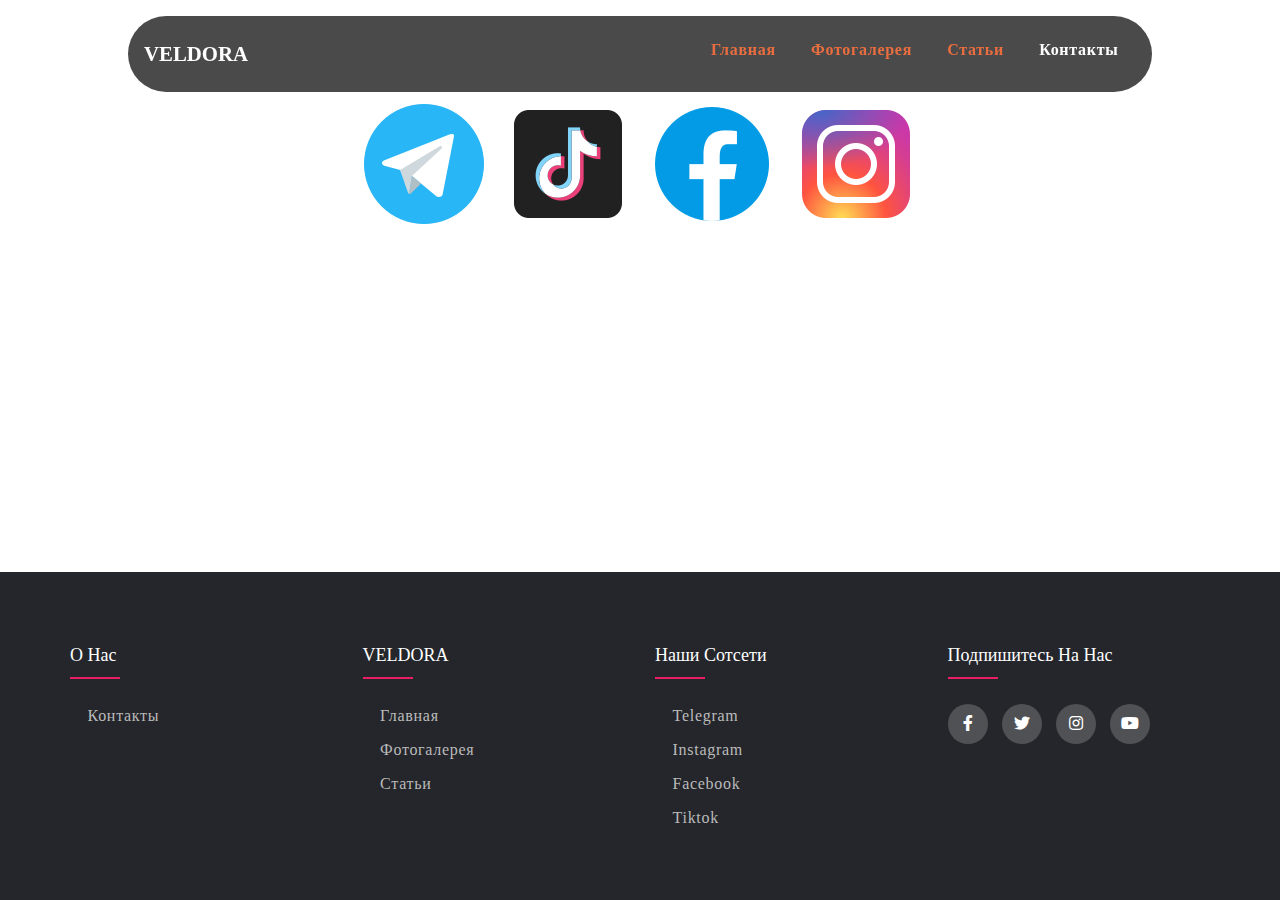
<file: контакты.html>
<!DOCTYPE html>
<html lang="en">
<head>
    <meta charset="UTF-8">
    <meta name="viewport" content="width=device-width, initial-scale=1.0">
    <title>Контакты</title>
    <link rel="stylesheet" href="style.css">
    <link rel="stylesheet" type="text/css" href="https://cdnjs.cloudflare.com/ajax/libs/font-awesome/5.15.1/css/all.min.css">
    <style>

.wrapper{
    overflow: hidden;
    display: flex;
    flex-direction: column;
    min-height: 100vh;
}

.footer{
    margin-top: auto;
}

.icons {
    display: flex;
    justify-content: center; /* Центрируем содержимое по горизонтали */
}

.tag:hover {
    opacity: 0.7; 
}

.tagi:hover {
    opacity: 0.7; 
}

.tagii:hover {
    opacity: 0.7; 
}

.tagiii:hover {
    opacity: 0.7; 
}

    </style>
</head>
<body>
<div class="wrapper">
    <header>
        <nav>
            <div class="logo">
                <a href="#">VELDORA</a>
            </div>
            <input type="checkbox" id="click">
            <label for="click" class="mainicon">
                <div class="menu">
                    <i class="bi bi-list"></i>
                </div>
            </label>
            <ul>
                <li><a href="index.html" >Главная</a></li>
                <li><a href="Фотогалерея.html">Фотогалерея</a></li>
                <li><a href="статьи.html">Статьи</a></li>
                <li><a href="контакты.html" class="active">Контакты</a></li>
            </ul>
        </nav>
    </header>
    
    <div class="icons">
    <div class="tag"><a href="https://t.me/narmetov_sh"><img src="img/тг.png"></a></div>
    <div class="tagi"><a href="https://www.tiktok.com/@dazay365?_t=8ljbePpJT6b"><img src="img/тт.png"></a></div>
    <div class="tagii"><a href="https://www.facebook.com/profile.php?id=100062989900560"><img src="img/facebook.png"></a></div>
    <div class="tagiii"><a href="https://www.instagram.com/narmetov_sh_?igsh=MXQ3MTQ2cnBoZDhzbA%3D%3D&utm_source=qr"><img src="img/instagram.png"></a></div>
    </div>

    <footer class="footer">
        <div class="container">
            <div class="row">
 
                <div class="footer-col">
                    <h4>О нас</h4>
                    <ul>
                        <li><a href="контакты.html">Контакты</a></li>
                    </ul>
                </div>
             
                <div class="footer-col">
                    <h4>VELDORA</h4>
                    <ul>
                        <li><a href="index.html">Главная</a></li>
                        <li><a href="Фотогалерея.html">Фотогалерея</a></li>
                        <li><a href="статьи.html">Статьи</a></li>
                    </ul>
                </div>
                <div class="footer-col">
                    <h4>Наши сотсети</h4>
                    <ul>
                        <li><a href="https://t.me/narmetov_sh">Telegram</a></li>
                        <li><a href="https://www.instagram.com/narmetov_sh_?igsh=MXQ3MTQ2cnBoZDhzbA%3D%3D&utm_source=qr">Instagram</a></li>
                        <li><a href="https://www.facebook.com/profile.php?id=100062989900560">facebook</a></li>
                        <li><a href="https://www.tiktok.com/@dazay365?_t=8ljbePpJT6b">tiktok</a></li>
                    </ul>
                </div>
                <div class="footer-col">
                    <h4>Подпишитесь на нас</h4>
                    <div class="social-links">
                        <a href="https://www.facebook.com/profile.php?id=100062989900560"><i class="fab fa-facebook-f"></i></a>
                        <a href="https://twitter.com/SahzodN93457"><i class="fab fa-twitter"></i></a>
                        <a href="https://www.instagram.com/narmetov_sh_?igsh=MXQ3MTQ2cnBoZDhzbA%3D%3D&utm_source=qr"><i class="fab fa-instagram"></i></a>
                        <a href=https://www.youtube.com/@ShahNarmetov><i class="fab fa-youtube"></i></a>
                    </div>
                </div>
            </div>
        </div>
   </footer>
</div>
</body>
</html>
</file>
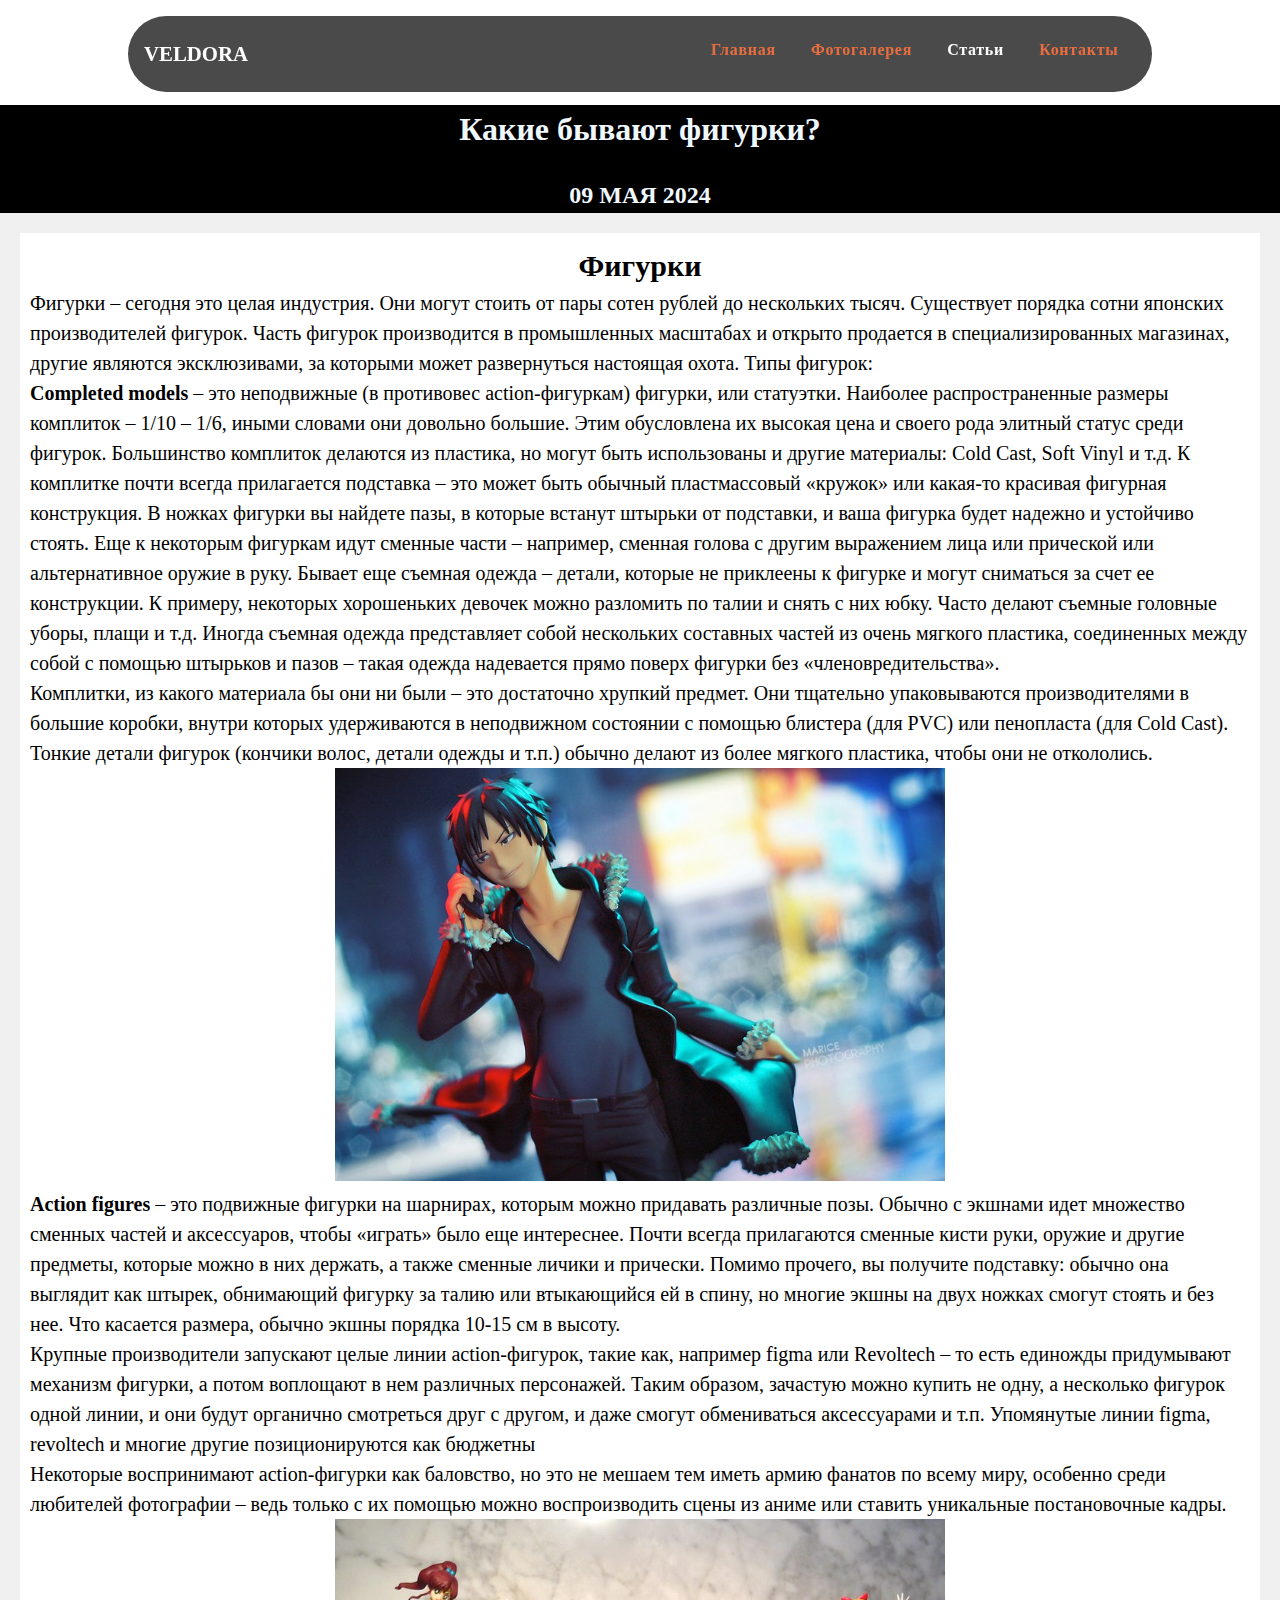
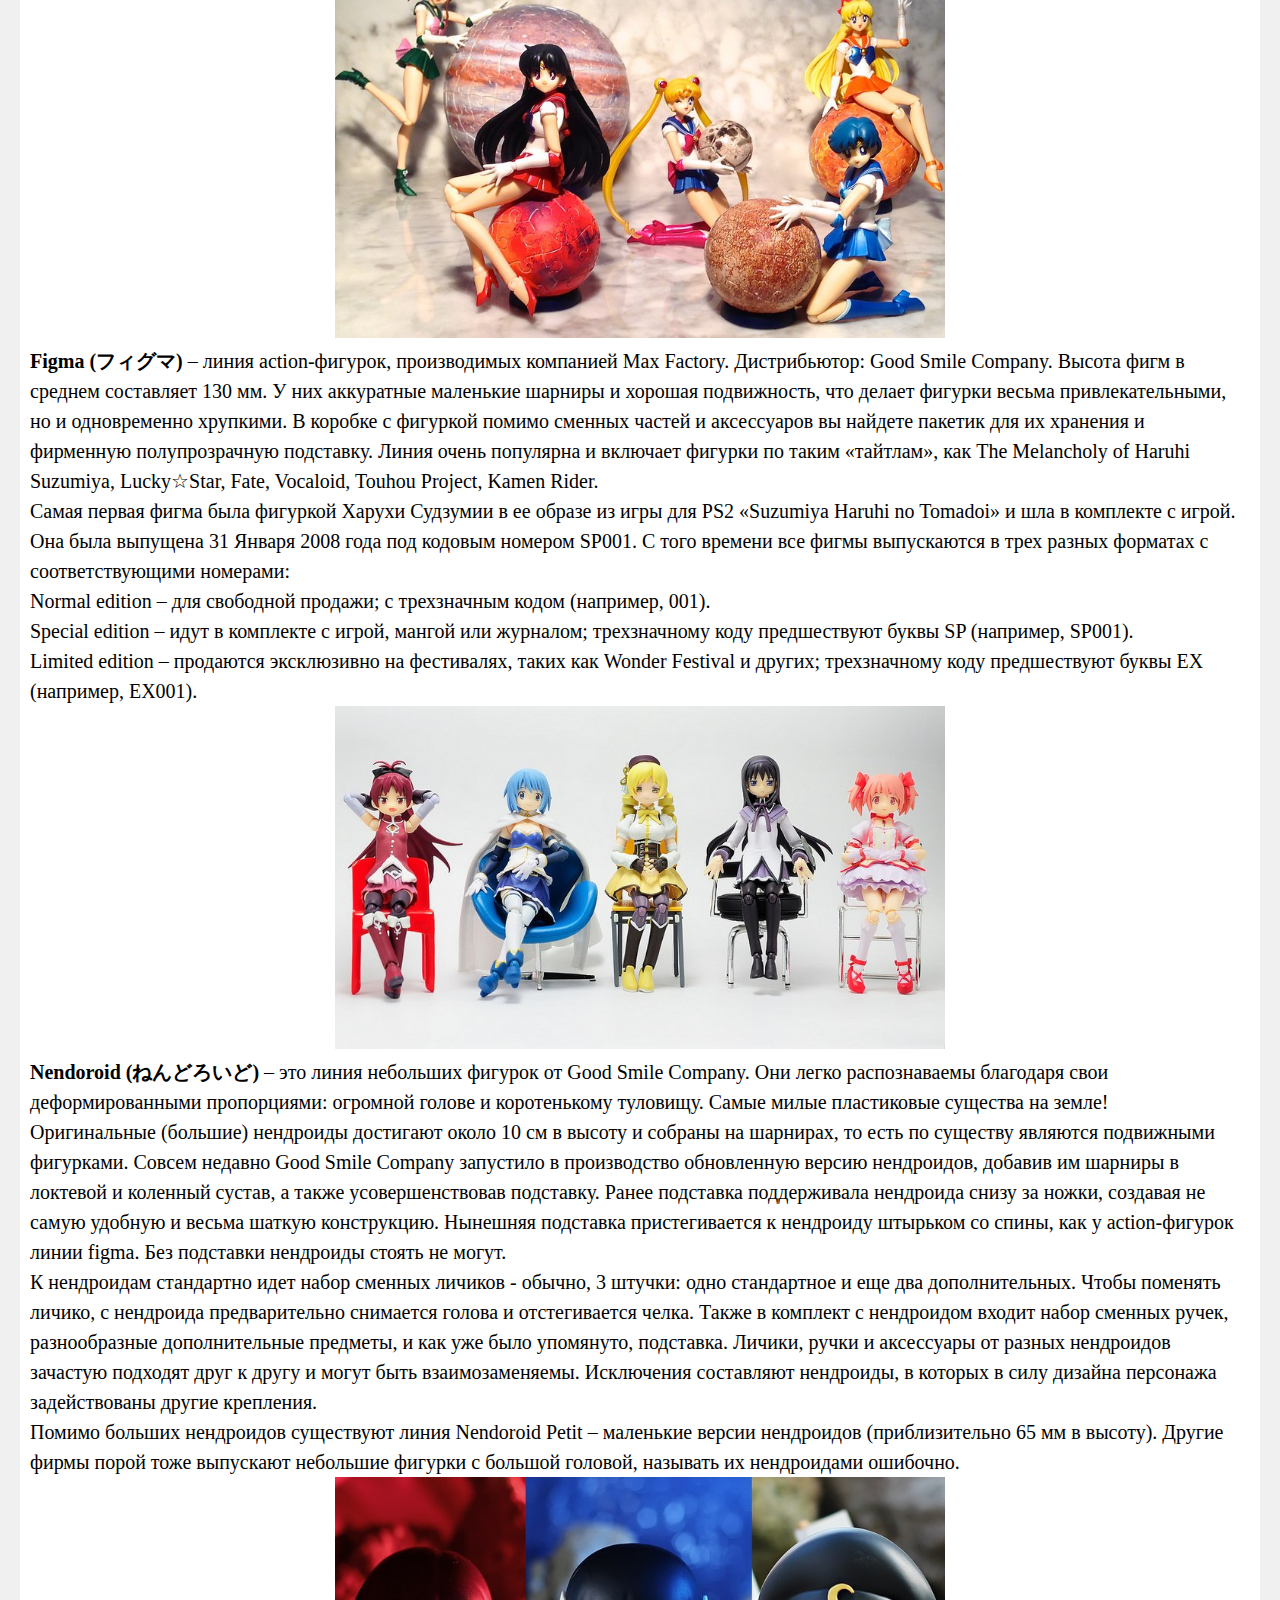
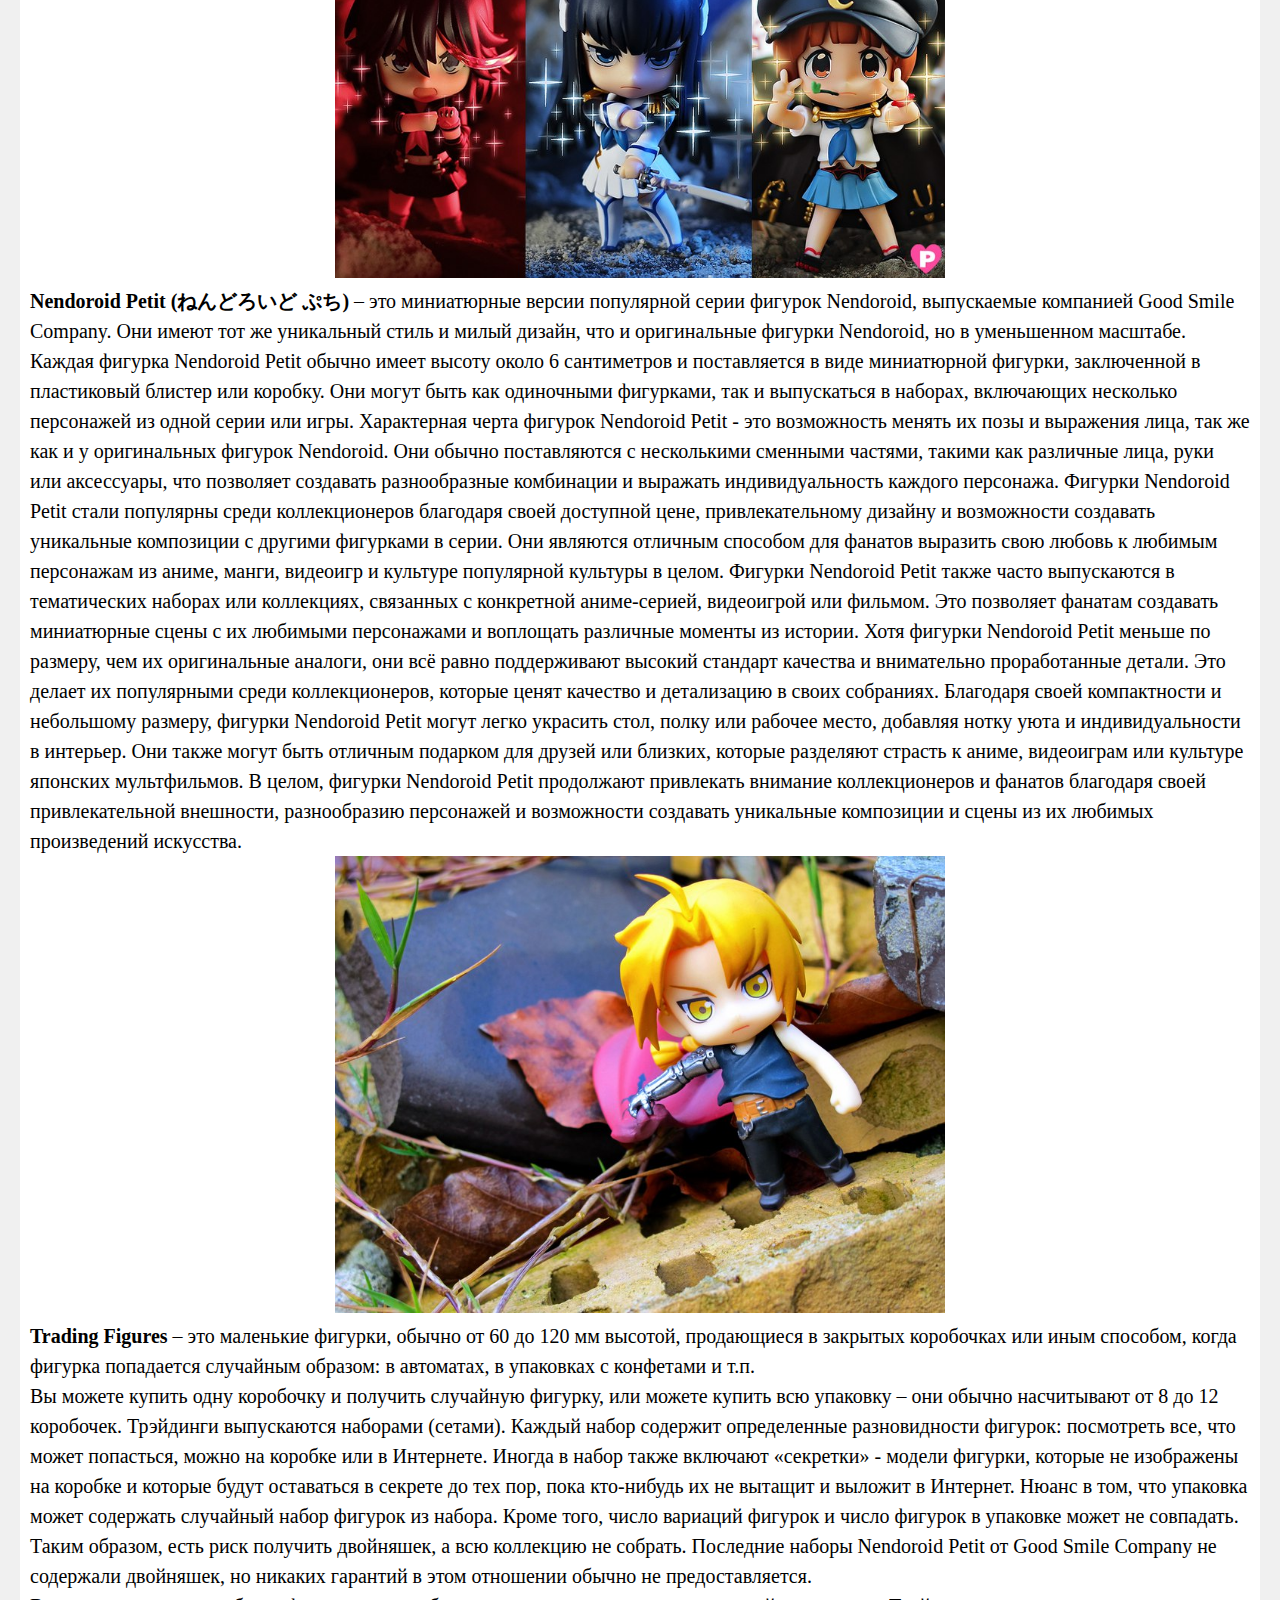
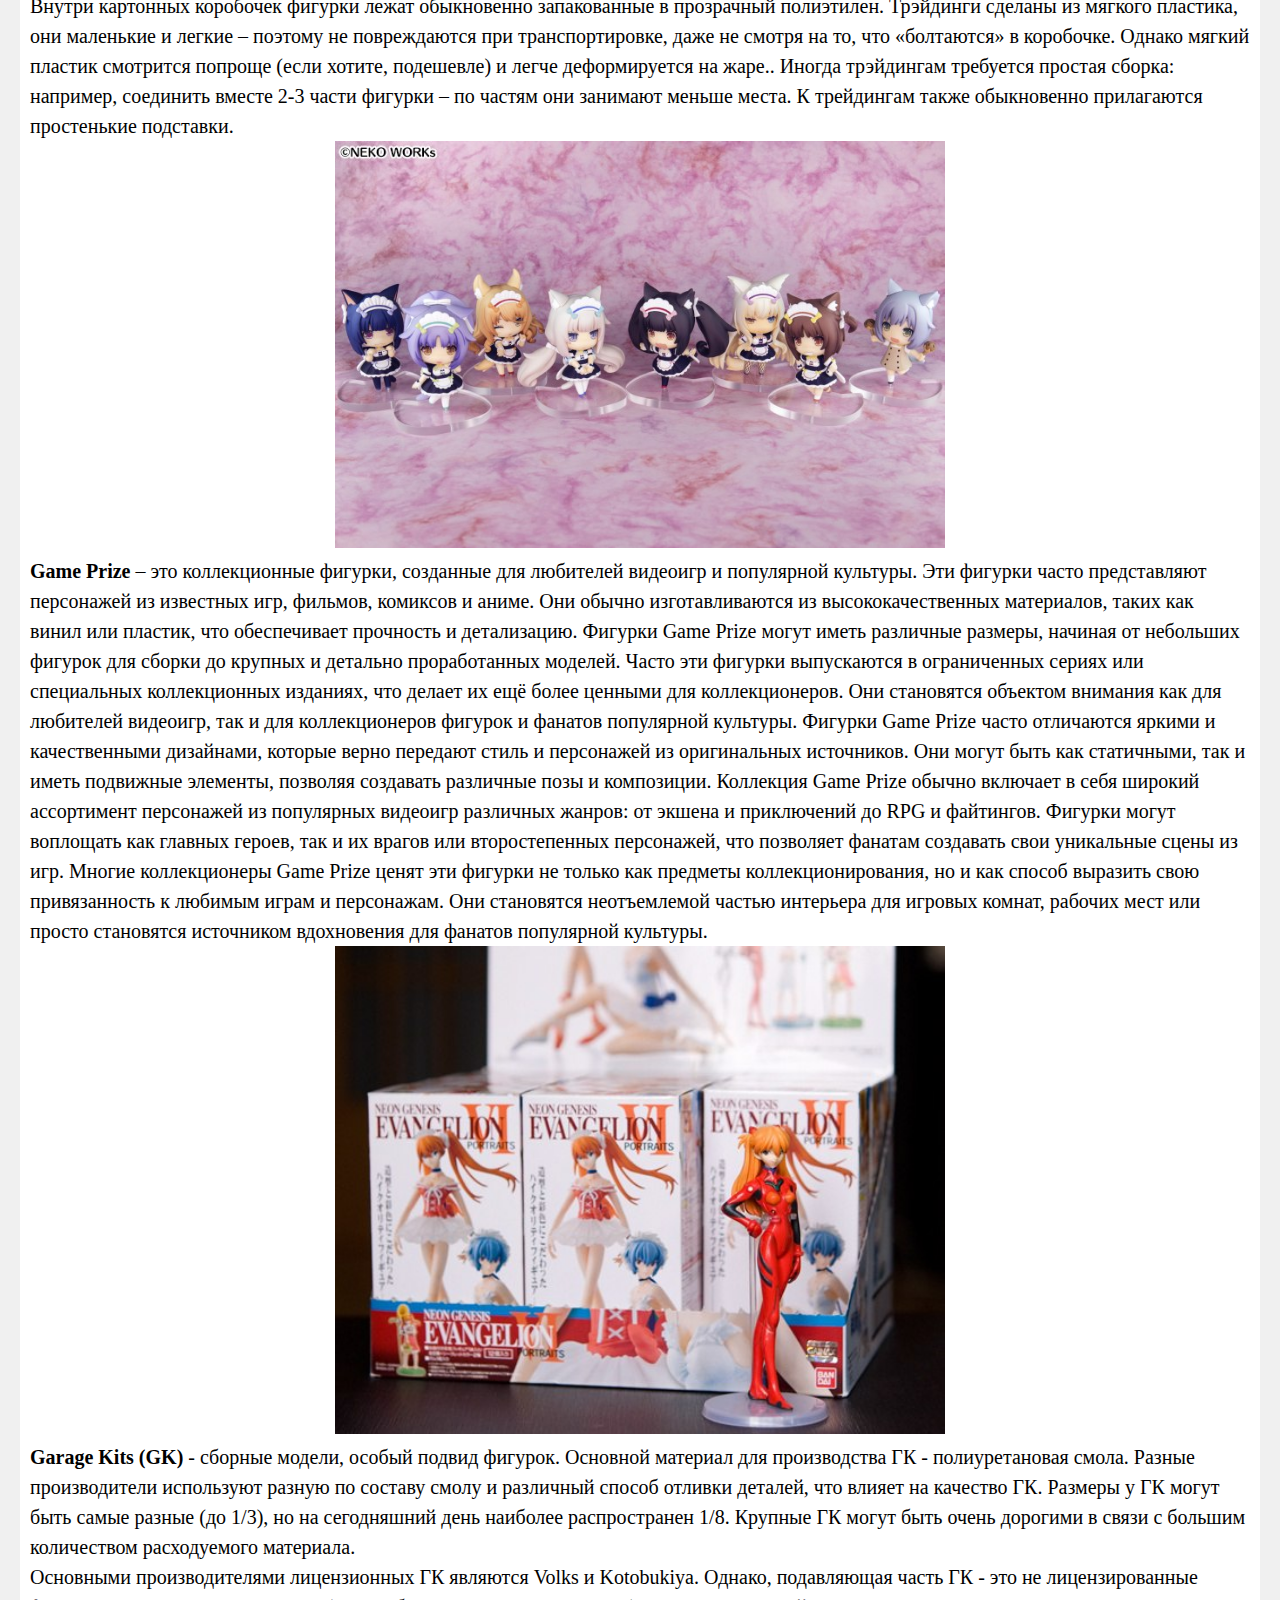
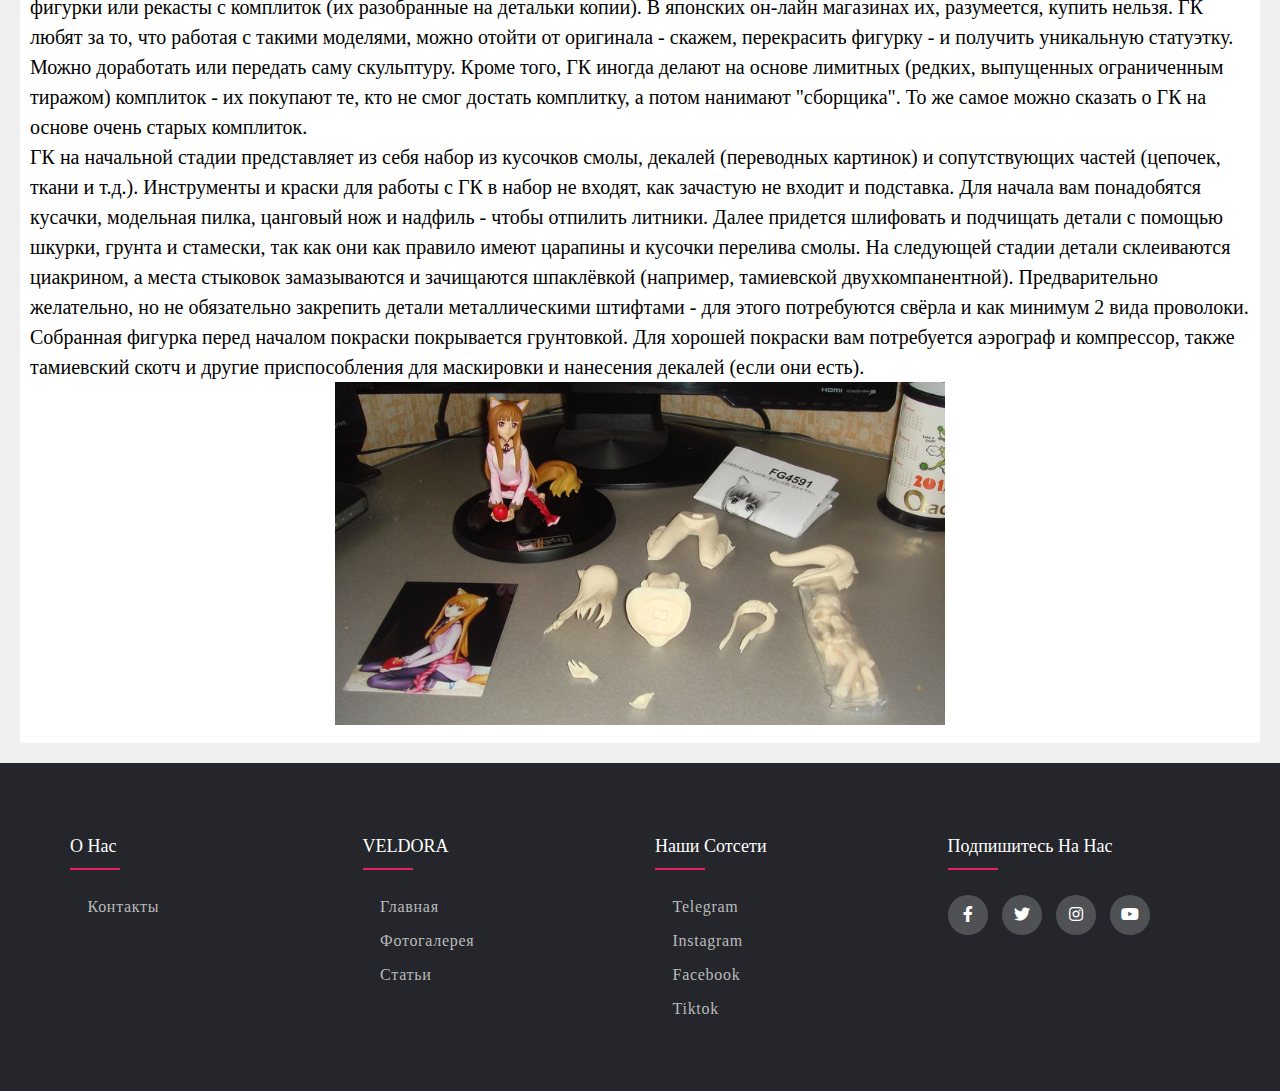
<file: статьи.html>
<!DOCTYPE html>
<html lang="en">
<head>
    <meta charset="UTF-8">
    <meta name="viewport" content="width=device-width, initial-scale=1.0">
    <title>Статьи</title>
    <link rel="stylesheet" href="style.css">
    <link rel="stylesheet" type="text/css" href="https://cdnjs.cloudflare.com/ajax/libs/font-awesome/5.15.1/css/all.min.css">
    <style>
        .outer-container {
            padding: 20px;
            background-color: #f0f0f0;
        }
        
        .inner-container {
            background-color: #fff;
            padding: 10px;
            font-size: 20px;
        }

        /* Media Query for responsive design */
        @media only screen and (max-width: 768px) {
            .inner-container {
                font-size: 16px; /* Adjust font size for smaller screens */
            }
        }
    </style>
</head>
<body>
    <header>
        <nav>
            <div class="logo">
                <a href="#">VELDORA</a>
            </div>
            <input type="checkbox" id="click">
            <label for="click" class="mainicon">
                <div class="menu">
                    <i class="bi bi-list"></i>
                </div>
            </label>
            <ul>
                <li><a href="index.html">Главная</a></li>
                <li><a href="Фотогалерея.html">Фотогалерея</a></li>
                <li><a href="статьи.html" class="active">Статьи</a></li>
                <li><a href="контакты.html">Контакты</a></li>
            </ul>
        </nav>
    </header>
    <div>
    <div style="background-color: black; color: aliceblue; text-align: center; margin-top: 1%;">
    <h1>Какие бывают фигурки?</h1> <br>
    <h2>09 МАЯ 2024</h2>
    </div>

    <div class="outer-container">
        <div class="inner-container">
          <center><h2>Фигурки</h2></center>
          <p>Фигурки – сегодня это целая индустрия. Они могут стоить от пары сотен рублей до нескольких тысяч. Существует порядка сотни японских производителей фигурок. Часть фигурок производится в промышленных масштабах и открыто продается в специализированных магазинах, другие являются эксклюзивами, за которыми может развернуться настоящая охота. Типы фигурок: <br>
             <b> Completed models </b> – это неподвижные (в противовес action-фигуркам) фигурки, или статуэтки. Наиболее распространенные размеры комплиток – 1/10 – 1/6, иными словами они довольно большие. Этим обусловлена их высокая цена и своего рода элитный статус среди фигурок. Большинство комплиток делаются из пластика, но могут быть использованы и другие материалы: Cold Cast, Soft Vinyl и т.д. К комплитке почти всегда прилагается подставка – это может быть обычный пластмассовый «кружок» или какая-то красивая фигурная конструкция. В ножках фигурки вы найдете пазы, в которые встанут штырьки от подставки, и ваша фигурка будет надежно и устойчиво стоять. Еще к некоторым фигуркам идут сменные части – например, сменная голова с другим выражением лица или прической или альтернативное оружие в руку. Бывает еще съемная одежда – детали, которые не приклеены к фигурке и могут сниматься за счет ее конструкции. К примеру, некоторых хорошеньких девочек можно разломить по талии и снять с них юбку. Часто делают съемные головные уборы, плащи и т.д. Иногда съемная одежда представляет собой нескольких составных частей из очень мягкого пластика, соединенных между собой с помощью штырьков и пазов – такая одежда надевается прямо поверх фигурки без «членовредительства». <br> Комплитки, из какого материала бы они ни были – это достаточно хрупкий предмет. Они тщательно упаковываются производителями в большие коробки, внутри которых удерживаются в неподвижном состоянии с помощью блистера (для PVC) или пенопласта (для Cold Cast). Тонкие детали фигурок (кончики волос, детали одежды и т.п.) обычно делают из более мягкого пластика, чтобы они не откололись.</p>    
             <center> <img src="img/111.jpg" height="20%" width="50%"> </center>
             <p> <b>Action figures</b> – это подвижные фигурки на шарнирах, которым можно придавать различные позы. Обычно с экшнами идет множество сменных частей и аксессуаров, чтобы «играть» было еще интереснее. Почти всегда прилагаются сменные кисти руки, оружие и другие предметы, которые можно в них держать, а также сменные личики и прически. Помимо прочего, вы получите подставку: обычно она выглядит как штырек, обнимающий фигурку за талию или втыкающийся ей в спину, но многие экшны на двух ножках смогут стоять и без нее. Что касается размера, обычно экшны порядка 10-15 см в высоту. <br> Крупные производители запускают целые линии action-фигурок, такие как, например figma или Revoltech – то есть единожды придумывают механизм фигурки, а потом воплощают в нем различных персонажей. Таким образом, зачастую можно купить не одну, а несколько фигурок одной линии, и они будут органично смотреться друг с другом, и даже смогут обмениваться аксессуарами и т.п. Упомянутые линии figma, revoltech и многие другие позиционируются как бюджетны <br> Некоторые воспринимают action-фигурки как баловство, но это не мешаем тем иметь армию фанатов по всему миру, особенно среди любителей фотографии – ведь только с их помощью можно воспроизводить сцены из аниме или ставить уникальные постановочные кадры.</p>
             <center><img src="img/12.jpg" height="20%" width="50%"></center>
             <p> <b>Figma (フィグマ)</b> – линия action-фигурок, производимых компанией Max Factory. Дистрибьютор: Good Smile Company. Высота фигм в среднем составляет 130 мм. У них аккуратные маленькие шарниры и хорошая подвижность, что делает фигурки весьма привлекательными, но и одновременно хрупкими. В коробке с фигуркой помимо сменных частей и аксессуаров вы найдете пакетик для их хранения и фирменную полупрозрачную подставку. Линия очень популярна и включает фигурки по таким «тайтлам», как The Melancholy of Haruhi Suzumiya, Lucky☆Star, Fate, Vocaloid, Touhou Project, Kamen Rider.<br>Cамая первая фигма была фигуркой Харухи Судзумии в ее образе из игры для PS2 «Suzumiya Haruhi no Tomadoi» и шла в комплекте с игрой. Она была выпущена 31 Января 2008 года под кодовым номером SP001. С того времени все фигмы выпускаются в трех разных форматах с соответствующими номерами:<br>Normal edition – для свободной продажи; с трехзначным кодом (например, 001).<br>Special edition – идут в комплекте с игрой, мангой или журналом; трехзначному коду предшествуют буквы SP (например, SP001).<br>Limited edition – продаются эксклюзивно на фестивалях, таких как Wonder Festival и других; трехзначному коду предшествуют буквы EX (например, EX001).</p>
             <center><img src="img/13.jpg" height="20%" width="50%"></center>   
             <p><b>Nendoroid (ねんどろいど)</b> – это линия небольших фигурок от Good Smile Company. Они легко распознаваемы благодаря свои деформированными пропорциями: огромной голове и коротенькому туловищу. Самые милые пластиковые существа на земле! <br>Оригинальные (большие) нендроиды достигают около 10 см в высоту и собраны на шарнирах, то есть по существу являются подвижными фигурками. Совсем недавно Good Smile Company запустило в производство обновленную версию нендроидов, добавив им шарниры в локтевой и коленный сустав, а также усовершенствовав подставку. Ранее подставка поддерживала нендроида снизу за ножки, создавая не самую удобную и весьма шаткую конструкцию. Нынешняя подставка пристегивается к нендроиду штырьком со спины, как у action-фигурок линии figma. Без подставки нендроиды стоять не могут. <br>К нендроидам стандартно идет набор сменных личиков - обычно, 3 штучки: одно стандартное и еще два дополнительных. Чтобы поменять личико, с нендроида предварительно снимается голова и отстегивается челка. Также в комплект с нендроидом входит набор сменных ручек, разнообразные дополнительные предметы, и как уже было упомянуто, подставка. Личики, ручки и аксессуары от разных нендроидов зачастую подходят друг к другу и могут быть взаимозаменяемы. Исключения составляют нендроиды, в которых в силу дизайна персонажа задействованы другие крепления.<br>Помимо больших нендроидов существуют линия Nendoroid Petit – маленькие версии нендроидов (приблизительно 65 мм в высоту). Другие фирмы порой тоже выпускают небольшие фигурки с большой головой, называть их нендроидами ошибочно.</p> 
             <center><img src="img/14.jpg" height="20%" width="50%"></center>
             <p><b>Nendoroid Petit (ねんどろいど ぷち)</b> – это миниатюрные версии популярной серии фигурок Nendoroid, выпускаемые компанией Good Smile Company. Они имеют тот же уникальный стиль и милый дизайн, что и оригинальные фигурки Nendoroid, но в уменьшенном масштабе. Каждая фигурка Nendoroid Petit обычно имеет высоту около 6 сантиметров и поставляется в виде миниатюрной фигурки, заключенной в пластиковый блистер или коробку. Они могут быть как одиночными фигурками, так и выпускаться в наборах, включающих несколько персонажей из одной серии или игры. Характерная черта фигурок Nendoroid Petit - это возможность менять их позы и выражения лица, так же как и у оригинальных фигурок Nendoroid. Они обычно поставляются с несколькими сменными частями, такими как различные лица, руки или аксессуары, что позволяет создавать разнообразные комбинации и выражать индивидуальность каждого персонажа. Фигурки Nendoroid Petit стали популярны среди коллекционеров благодаря своей доступной цене, привлекательному дизайну и возможности создавать уникальные композиции с другими фигурками в серии. Они являются отличным способом для фанатов выразить свою любовь к любимым персонажам из аниме, манги, видеоигр и культуре популярной культуры в целом. Фигурки Nendoroid Petit также часто выпускаются в тематических наборах или коллекциях, связанных с конкретной аниме-серией, видеоигрой или фильмом. Это позволяет фанатам создавать миниатюрные сцены с их любимыми персонажами и воплощать различные моменты из истории. Хотя фигурки Nendoroid Petit меньше по размеру, чем их оригинальные аналоги, они всё равно поддерживают высокий стандарт качества и внимательно проработанные детали. Это делает их популярными среди коллекционеров, которые ценят качество и детализацию в своих собраниях. Благодаря своей компактности и небольшому размеру, фигурки Nendoroid Petit могут легко украсить стол, полку или рабочее место, добавляя нотку уюта и индивидуальности в интерьер. Они также могут быть отличным подарком для друзей или близких, которые разделяют страсть к аниме, видеоиграм или культуре японских мультфильмов. В целом, фигурки Nendoroid Petit продолжают привлекать внимание коллекционеров и фанатов благодаря своей привлекательной внешности, разнообразию персонажей и возможности создавать уникальные композиции и сцены из их любимых произведений искусства.</p>
             <center><img src="img/15.jpg" height="20%" width="50%"></center>
             <p><b>Trading Figures</b> – это маленькие фигурки, обычно от 60 до 120 мм высотой, продающиеся в закрытых коробочках или иным способом, когда фигурка попадается случайным образом: в автоматах, в упаковках с конфетами и т.п. <br>Вы можете купить одну коробочку и получить случайную фигурку, или можете купить всю упаковку – они обычно насчитывают от 8 до 12 коробочек. Трэйдинги выпускаются наборами (сетами). Каждый набор содержит определенные разновидности фигурок: посмотреть все, что может попасться, можно на коробке или в Интернете. Иногда в набор также включают «секретки» - модели фигурки, которые не изображены на коробке и которые будут оставаться в секрете до тех пор, пока кто-нибудь их не вытащит и выложит в Интернет. Нюанс в том, что упаковка может содержать случайный набор фигурок из набора. Кроме того, число вариаций фигурок и число фигурок в упаковке может не совпадать. Таким образом, есть риск получить двойняшек, а всю коллекцию не собрать. Последние наборы Nendoroid Petit от Good Smile Company не содержали двойняшек, но никаких гарантий в этом отношении обычно не предоставляется. <br>Внутри картонных коробочек фигурки лежат обыкновенно запакованные в прозрачный полиэтилен. Трэйдинги сделаны из мягкого пластика, они маленькие и легкие – поэтому не повреждаются при транспортировке, даже не смотря на то, что «болтаются» в коробочке. Однако мягкий пластик смотрится попроще (если хотите, подешевле) и легче деформируется на жаре.. Иногда трэйдингам требуется простая сборка: например, соединить вместе 2-3 части фигурки – по частям они занимают меньше места. К трейдингам также обыкновенно прилагаются простенькие подставки.</p>
             <center><img src="img/16.jpg" height="20%" width="50%"></center>
             <p><b>Game Prize</b> – это коллекционные фигурки, созданные для любителей видеоигр и популярной культуры. Эти фигурки часто представляют персонажей из известных игр, фильмов, комиксов и аниме. Они обычно изготавливаются из высококачественных материалов, таких как винил или пластик, что обеспечивает прочность и детализацию. Фигурки Game Prize могут иметь различные размеры, начиная от небольших фигурок для сборки до крупных и детально проработанных моделей. Часто эти фигурки выпускаются в ограниченных сериях или специальных коллекционных изданиях, что делает их ещё более ценными для коллекционеров. Они становятся объектом внимания как для любителей видеоигр, так и для коллекционеров фигурок и фанатов популярной культуры. Фигурки Game Prize часто отличаются яркими и качественными дизайнами, которые верно передают стиль и персонажей из оригинальных источников. Они могут быть как статичными, так и иметь подвижные элементы, позволяя создавать различные позы и композиции. Коллекция Game Prize обычно включает в себя широкий ассортимент персонажей из популярных видеоигр различных жанров: от экшена и приключений до RPG и файтингов. Фигурки могут воплощать как главных героев, так и их врагов или второстепенных персонажей, что позволяет фанатам создавать свои уникальные сцены из игр. Многие коллекционеры Game Prize ценят эти фигурки не только как предметы коллекционирования, но и как способ выразить свою привязанность к любимым играм и персонажам. Они становятся неотъемлемой частью интерьера для игровых комнат, рабочих мест или просто становятся источником вдохновения для фанатов популярной культуры.</p>
             <center><img src="img/17.jpg" height="20%" width="50%"></center>
             <p><b>Garage Kits (GK)</b> - сборные модели, особый подвид фигурок. Основной материал для производства ГК - полиуретановая смола. Разные производители используют разную по составу смолу и различный способ отливки деталей, что влияет на качество ГК. Размеры у ГК могут быть самые разные (до 1/3), но на сегодняшний день наиболее распространен 1/8. Крупные ГК могут быть очень дорогими в связи с большим количеством расходуемого материала.<br>Основными производителями лицензионных ГК являются Volks и Kotobukiya. Однако, подавляющая часть ГК - это не лицензированные фигурки или рекасты с комплиток (их разобранные на детальки копии). В японских он-лайн магазинах их, разумеется, купить нельзя. ГК любят за то, что работая с такими моделями, можно отойти от оригинала - скажем, перекрасить фигурку - и получить уникальную статуэтку. Можно доработать или передать саму скульптуру. Кроме того, ГК иногда делают на основе лимитных (редких, выпущенных ограниченным тиражом) комплиток - их покупают те, кто не смог достать комплитку, а потом нанимают "сборщика". То же самое можно сказать о ГК на основе очень старых комплиток. <br>ГК на начальной стадии представляет из себя набор из кусочков смолы, декалей (переводных картинок) и сопутствующих частей (цепочек, ткани и т.д.). Инструменты и краски для работы с ГК в набор не входят, как зачастую не входит и подставка. Для начала вам понадобятся кусачки, модельная пилка, цанговый нож и надфиль - чтобы отпилить литники. Далее придется шлифовать и подчищать детали с помощью шкурки, грунта и стамески, так как они как правило имеют царапины и кусочки перелива смолы. На следующей стадии детали склеиваются циакрином, а места стыковок замазываются и зачищаются шпаклёвкой (например, тамиевской двухкомпанентной). Предварительно желательно, но не обязательно закрепить детали металлическими штифтами - для этого потребуются свёрла и как минимум 2 вида проволоки. Собранная фигурка перед началом покраски покрывается грунтовкой. Для хорошей покраски вам потребуется аэрограф и компрессор, также тамиевский скотч и другие приспособления для маскировки и нанесения декалей (если они есть).</p>
             <center><img src="img/18.jpg" height="20%" width="50%"></center>
        </div>
    </div>
    
    <footer class="footer">
        <div class="container">
            <div class="row">
 
                <div class="footer-col">
                    <h4>О нас</h4>
                    <ul>
                        <li><a href="контакты.html">Контакты</a></li>
                    </ul>
                </div>
             
                <div class="footer-col">
                    <h4>VELDORA</h4>
                    <ul>
                        <li><a href="index.html">Главная</a></li>
                        <li><a href="Фотогалерея.html">Фотогалерея</a></li>
                        <li><a href="статьи.html">Статьи</a></li>
                    </ul>
                </div>
                <div class="footer-col">
                    <h4>Наши сотсети</h4>
                    <ul>
                        <li><a href="https://t.me/narmetov_sh">Telegram</a></li>
                        <li><a href="https://www.instagram.com/narmetov_sh_?igsh=MXQ3MTQ2cnBoZDhzbA%3D%3D&utm_source=qr">Instagram</a></li>
                        <li><a href="https://www.facebook.com/profile.php?id=100062989900560">facebook</a></li>
                        <li><a href="https://www.tiktok.com/@dazay365?_t=8ljbePpJT6b">tiktok</a></li>
                    </ul>
                </div>
                <div class="footer-col">
                    <h4>Подпишитесь на нас</h4>
                    <div class="social-links">
                        <a href="https://www.facebook.com/profile.php?id=100062989900560"><i class="fab fa-facebook-f"></i></a>
                        <a href="https://twitter.com/SahzodN93457"><i class="fab fa-twitter"></i></a>
                        <a href="https://www.instagram.com/narmetov_sh_?igsh=MXQ3MTQ2cnBoZDhzbA%3D%3D&utm_source=qr"><i class="fab fa-instagram"></i></a>
                        <a href="https://youtube.com/@ShahNarmetov?si=bZ_blqPpcLbcD6DR"><i class="fab fa-youtube"></i></a>
                    </div>
                </div>
            </div>
        </div>
   </footer>

</body>
</html>
</file>
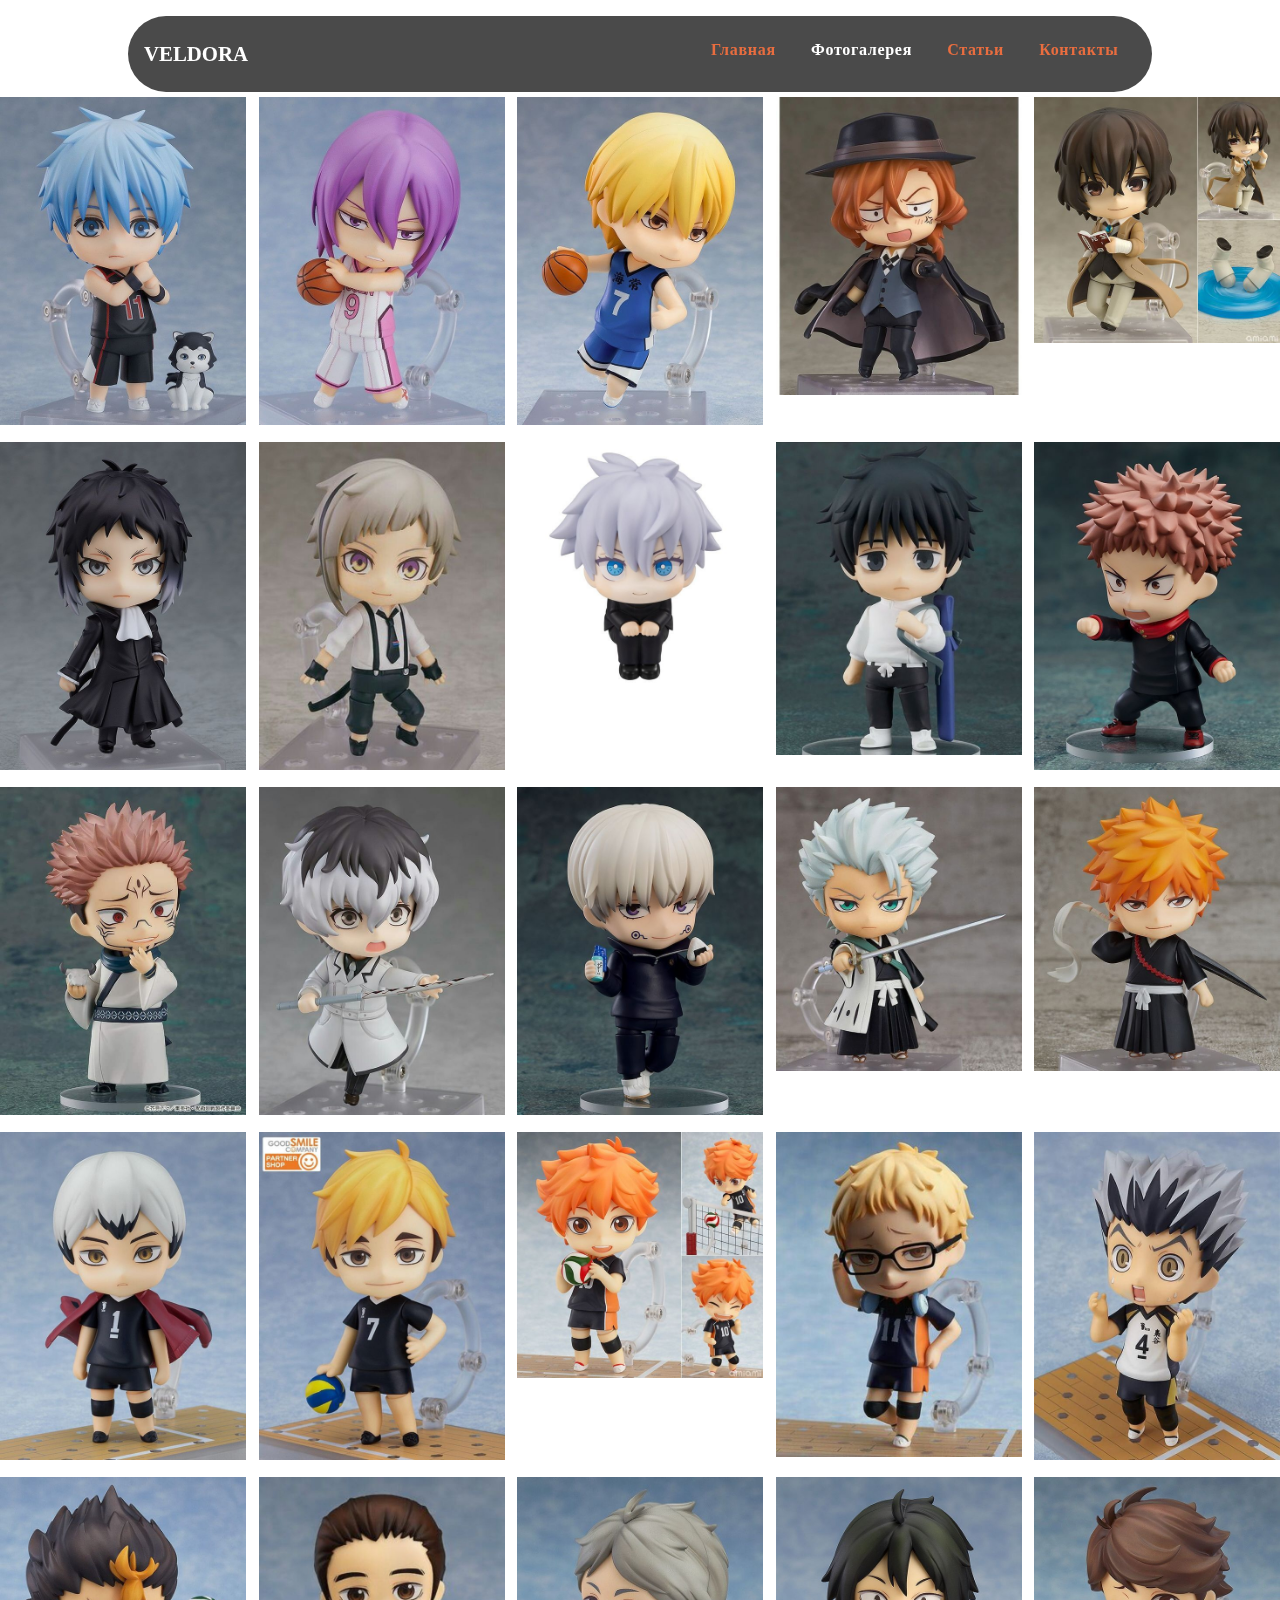
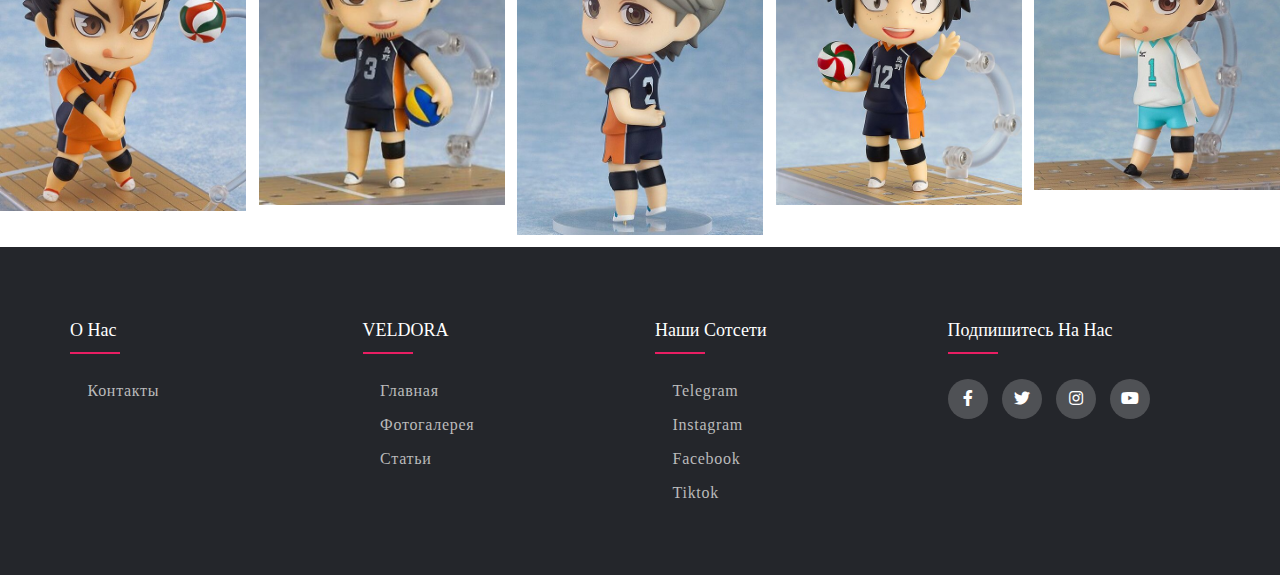
<file: Фотогалерея.html>
<!DOCTYPE html>
<html lang="en">
<head>
    <meta charset="UTF-8">
    <meta name="viewport" content="width=device-width, initial-scale=1.0">
    <title>Дипломка</title>
    <link rel="stylesheet" href="style.css">
    <link rel="stylesheet" type="text/css" href="https://cdnjs.cloudflare.com/ajax/libs/font-awesome/5.15.1/css/all.min.css">
    <style>
.gallery {
  display: flex;
  flex-wrap: wrap;
  justify-content: space-between;
}

.image {
  margin: 5px 0; /* Добавляем отступы сверху и снизу для выравнивания */
  box-sizing: border-box;
  width: calc(20% - 10px); /* Распределяем равномерно на 5 колонок с учетом отступов */
}

.image img {
  width: 100%;
  height: auto;
}

    </style>
</head>
<body>
    <header>
        <nav>
            <div class="logo">
                <a href="#">VELDORA</a>
            </div>
            <input type="checkbox" id="click">
            <label for="click" class="mainicon">
                <div class="menu">
                    <i class="bi bi-list"></i>
                </div>
            </label>
            <ul>
                <li><a href="index.html">Главная</a></li>
                <li><a href="Фотогалерея.html" class="active">Фотогалерея</a></li>
                <li><a href="статьи.html">Статьи</a></li>
                <li><a href="контакты.html">Контакты</a></li>
            </ul>
        </nav>
    </header>

    <div class="gallery">
        <div class="image"><img src="img/s9.jpg"></div>
        <div class="image"><img src="img/s11.jpg"></div>
        <div class="image"><img src="img/s12.jpg"></div>
        <div class="image"><img src="img/s13.jpg"></div>
        <div class="image"><img src="img/s14.jpg"></div>
        <div class="image"><img src="img/s15.jpg"></div>
        <div class="image"><img src="img/s16.jpg"></div>
        <div class="image"><img src="img/s18.jpg"></div>
        <div class="image"><img src="img/s19.jpg"></div>
        <div class="image"><img src="img/s20.jpg"></div>
        <div class="image"><img src="img/s21.jpg"></div>
        <div class="image"><img src="img/s22.jpg"></div>
        <div class="image"><img src="img/s23.jpg"></div>
        <div class="image"><img src="img/s24.jpg"></div>
        <div class="image"><img src="img/s25.jpg"></div>
        <div class="image"><img src="img/s26.jpg"></div>
        <div class="image"><img src="img/s27.jpg"></div>
        <div class="image"><img src="img/s28.jpg"></div>
        <div class="image"><img src="img/s29.jpg"></div>
        <div class="image"><img src="img/s30.jpg"></div>
        <div class="image"><img src="img/s31.jpg"></div>
        <div class="image"><img src="img/s32.jpg"></div>
        <div class="image"><img src="img/s33.jpg"></div>
        <div class="image"><img src="img/s34.jpg"></div>
        <div class="image"><img src="img/s35.jpg"></div>
      </div>

      <footer class="footer">
        <div class="container">
            <div class="row">
 
                <div class="footer-col">
                    <h4>О нас</h4>
                    <ul>
                        <li><a href="контакты.html">Контакты</a></li>
                    </ul>
                </div>
             
                <div class="footer-col">
                    <h4>VELDORA</h4>
                    <ul>
                        <li><a href="index.html">Главная</a></li>
                        <li><a href="Фотогалерея.html">Фотогалерея</a></li>
                        <li><a href="статьи.html">Статьи</a></li>
                    </ul>
                </div>
                <div class="footer-col">
                    <h4>Наши сотсети</h4>
                    <ul>
                        <li><a href="https://t.me/narmetov_sh">Telegram</a></li>
                        <li><a href="https://www.instagram.com/narmetov_sh_?igsh=MXQ3MTQ2cnBoZDhzbA%3D%3D&utm_source=qr">Instagram</a></li>
                        <li><a href="https://www.facebook.com/profile.php?id=100062989900560">facebook</a></li>
                        <li><a href="https://www.tiktok.com/@dazay365?_t=8ljbePpJT6b">tiktok</a></li>
                    </ul>
                </div>
                <div class="footer-col">
                    <h4>Подпишитесь на нас</h4>
                    <div class="social-links">
                        <a href="https://www.facebook.com/profile.php?id=100062989900560"><i class="fab fa-facebook-f"></i></a>
                        <a href="https://twitter.com/SahzodN93457"><i class="fab fa-twitter"></i></a>
                        <a href="https://www.instagram.com/narmetov_sh_?igsh=MXQ3MTQ2cnBoZDhzbA%3D%3D&utm_source=qr"><i class="fab fa-instagram"></i></a>
                        <a href="https://youtube.com/@ShahNarmetov?si=bZ_blqPpcLbcD6DR"><i class="fab fa-youtube"></i></a>
                    </div>
                </div>
            </div>
        </div>
   </footer>
</body>
</html>
</file>
<file: style.css>
@import url('https://fonts.googleapis.com/css2?family=Outfit:wght@200;300;400;500;600;700;800&family=Roboto:wght@100;300;400&display=swap');
@import url('https://fonts.googleapis.com/css2?family=Poppins:wght@300;400;500;600;700&display=swap');

body{
	line-height: 1.5;
	font-family: Comic Sans MS;

}

    * {
        margin: 0;
        padding: 0;
        box-sizing: border-box;
    }

    .header {
        background-position: center;
        background-size: cover;
        background-repeat: no-repeat;
        height: 100vh;
    }

    nav {
        display: flex;
        justify-content: space-between;
        max-width: 80%;
        margin: auto;
        padding: 1.4rem 1rem;
        background-color: #000000b5;
        backdrop-filter: blur(10px);
        border-radius: 3rem;
        margin-top: 1rem;
    }

    .logo {
        font-size: 1.3rem;
        font-weight: 600;
    }

    .logo a {
        color: #fff;
        text-decoration: none;
    }

    ul {
        list-style-type: none;
        margin: 0;
        padding: 0;
        padding: 0;
        background-color: transparent;
        overflow: hidden;
        margin-bottom: 0;
    }

    li {
        padding: 0rem 1.1rem;
        float: left;
    }

    li a {
        color: #e96d3f;
        text-decoration: none;
        font-size: 1rem;
        font-weight: 600;
        letter-spacing: .7px;
    }

    ul li a {
        position: relative;
    }

    ul li a::before {
        content: "";
        position: absolute;
        bottom: -6px;
        width: 100%;
        height: 3px;
        background-color: #fff;
    }

    ul li a::before {
        transform: scale(0, 1);
        transition: transform .3s ease;
    }

    ul li a:hover::before {
        transform: scale(1, 1);
    }
    li a.active,
    li a:hover {
        color: #fff;
        transition: all .3s ease-in-out
    }

    #click {
        display: none;
    }

    .menu {
        display: none;
    }


    .container{
        max-width: 1170px;
        margin:auto;
    }
    
    .row{
        display: flex;
        flex-wrap: wrap;
    }
    
    .cards {
        display: grid;
        /* Автоматически заполняем на всю ширину grid-контейнера */
        grid-template-columns: repeat(auto-fill, 225px);
        width: 100%;
        max-width: 1000px; /* Ширина grid-контейнера */
        justify-content: center;
        justify-items: center; /* Размещаем карточку по центру */
        column-gap: 30px; /* Отступ между колонками */
        row-gap: 40px; /* Отступ между рядами */
        margin: 0 auto;
      }
      
          .card {
        width: 200px;
        margin: 10px;
        padding: 10px;
        width: 225px;
        min-height: 350px;
        box-shadow: 1px 2px 4px rgba(0, 0, 0, 0.1);
        display: flex;
        flex-direction: column; /* Размещаем элементы в колонку */
        border-radius: 4px;
        transition: 0.2s;
        position: relative;
      }
      
      /* При наведении на карточку - меняем цвет тени */
      .card:hover {
        box-shadow: 4px 8px 16px rgba(255, 102, 51, 0.2);
      }
      
      .card__top {
        flex: 0 0 220px; /* Задаем высоту 220px, запрещаем расширение и сужение по высоте */
        position: relative;
        overflow: hidden; /* Скрываем, что выходит за пределы */
      }
      
      /* Контейнер для картинки */
      .card__image {
        display: block;
        position: absolute;
        top: 0;
        left: 0;
        width: 100%;
        height: 100%;
      }
      
      .card__image > img {
        width: 100%;
        height: 100%;
        object-fit: contain; /* Встраиваем картинку в контейнер card__image */
        transition: 0.2s;
      }
      
      /* При наведении - увеличиваем картинку */
      .card__image:hover > img {
        transform: scale(1.1);
      }
      
      /* Размещаем скидку на товар относительно изображения */
      .card__label {
        padding: 4px 8px;
        position: absolute;
        bottom: 10px;
        left: 10px;
        background: #ff6633;
        border-radius: 4px;
        font-weight: 400;
        font-size: 16px;
        color: #fff;
      }
      
      .card__bottom {
        display: flex;
        flex-direction: column;
        flex: 1 0 auto; /* Занимаем всю оставшуюся высоту карточки */
        padding: 10px;
      }
      
      .card__prices {
        display: flex;
        margin-bottom: 10px;
        flex: 0 0 50%; /* Размещаем цены равномерно в две колонки */
      }
      
      .card__price::after {
        content: "₸";
        margin-left: 4px;
        position: relative;
      }
      
      .card__price--discount {
        font-weight: 700;
        font-size: 19px;
        color: #414141;
        display: flex;
        flex-wrap: wrap-reverse;
      }
      
      .card__price--discount::before {
        content: "Со скидкой";
        font-weight: 400;
        font-size: 16px;
        color: #bfbfbf;
      }
      
      .card__price--common {
        font-weight: 400;
        font-size: 17px;
        color: #606060;
        display: flex;
        flex-wrap: wrap-reverse;
        justify-content: flex-end;
      }
      
      .card__price--common::before {
        content: "Обычная";
        font-weight: 400;
        font-size: 16px;
        color: #bfbfbf;
      }
      
      .card__title {
        display: block;
        margin-bottom: 10px;
        font-weight: 400;
        font-size: 17px;
        line-height: 150%;
        color: #414141;
      }
      
      .card__title:hover {
        color: #ff6633;
      }
      
      .card__add {
        display: block;
        width: 100%;
        font-weight: 400;
        font-size: 17px;
        color: #70c05b;
        padding: 10px;
        text-align: center;
        border: 1px solid #70c05b;
        border-radius: 4px;
        cursor: pointer; /* Меняем курсор при наведении */
        transition: 0.2s;
        margin-top: auto; /* Прижимаем кнопку к низу карточки */
      }
      
      .card__add:hover {
        border: 1px solid #ff6633;
        background-color: #ff6633;
        color: #fff;
      }

    .footer{
        background-color: #24262b;
        padding: 70px 0;
    }
    
    .footer-col{
       width: 25%;
       padding: 0 15px;
    }
    
    .footer-col h4{
        font-size: 18px;
        color: #ffffff;
        text-transform: capitalize;
        margin-bottom: 35px;
        font-weight: 500;
        position: relative;
    }
    
    .footer-col h4::before{
        content: '';
        position: absolute;
        left:0;
        bottom: -10px;
        background-color: #e91e63;
        height: 2px;
        box-sizing: border-box;
        width: 50px;
    }
    
    .footer-col ul{
        list-style: none;
        display: flex;
        flex-direction: column;
    }

    .footer-col ul li:not(:last-child) {
        margin-bottom: 10px; 
    }
    
    .footer-col ul li a{
        font-size: 16px;
        text-transform: capitalize;
        color: #ffffff;
        text-decoration: none;
        font-weight: 300;
        color: #bbbbbb;
        display: block;
        transition: all 0.3s ease;
    }
    
    .footer-col ul li a:hover{
        color: #ffffff;
        padding-left: 8px;
    }
    
    .footer-col .social-links a{
        display: inline-block;
        height: 40px;
        width: 40px;
        background-color: rgba(255,255,255,0.2);
        margin:0 10px 10px 0;
        text-align: center;
        line-height: 40px;
        border-radius: 50%;
        color: #ffffff;
        transition: all 0.5s ease;
    }
    
    .footer-col .social-links a:hover{
        color: #24262b;
        background-color: #ffffff;
    }
    
    /*responsive*/
    @media(max-width: 767px){
      .footer-col{
        width: 50%;
        margin-bottom: 30px;
    }
    }
    @media(max-width: 574px){
      .footer-col{
        width: 100%;
    }
    }
</file>
